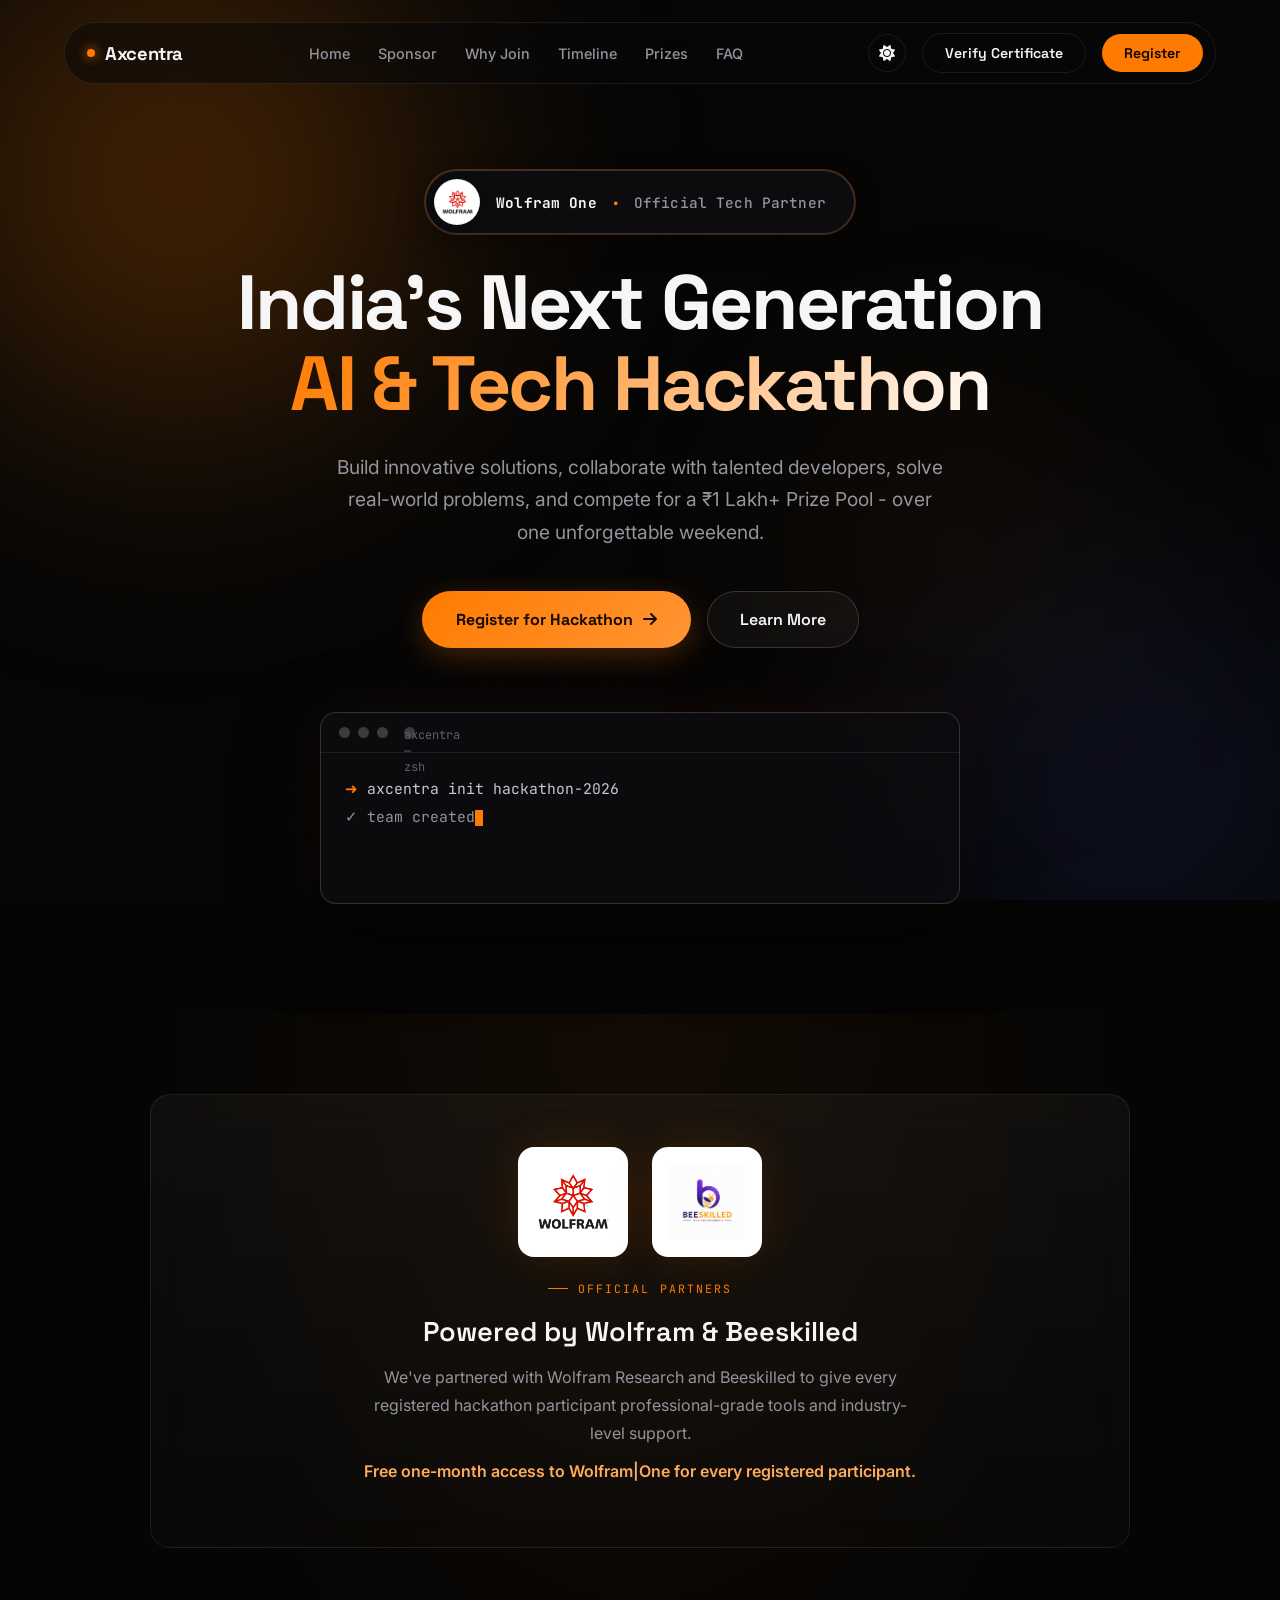
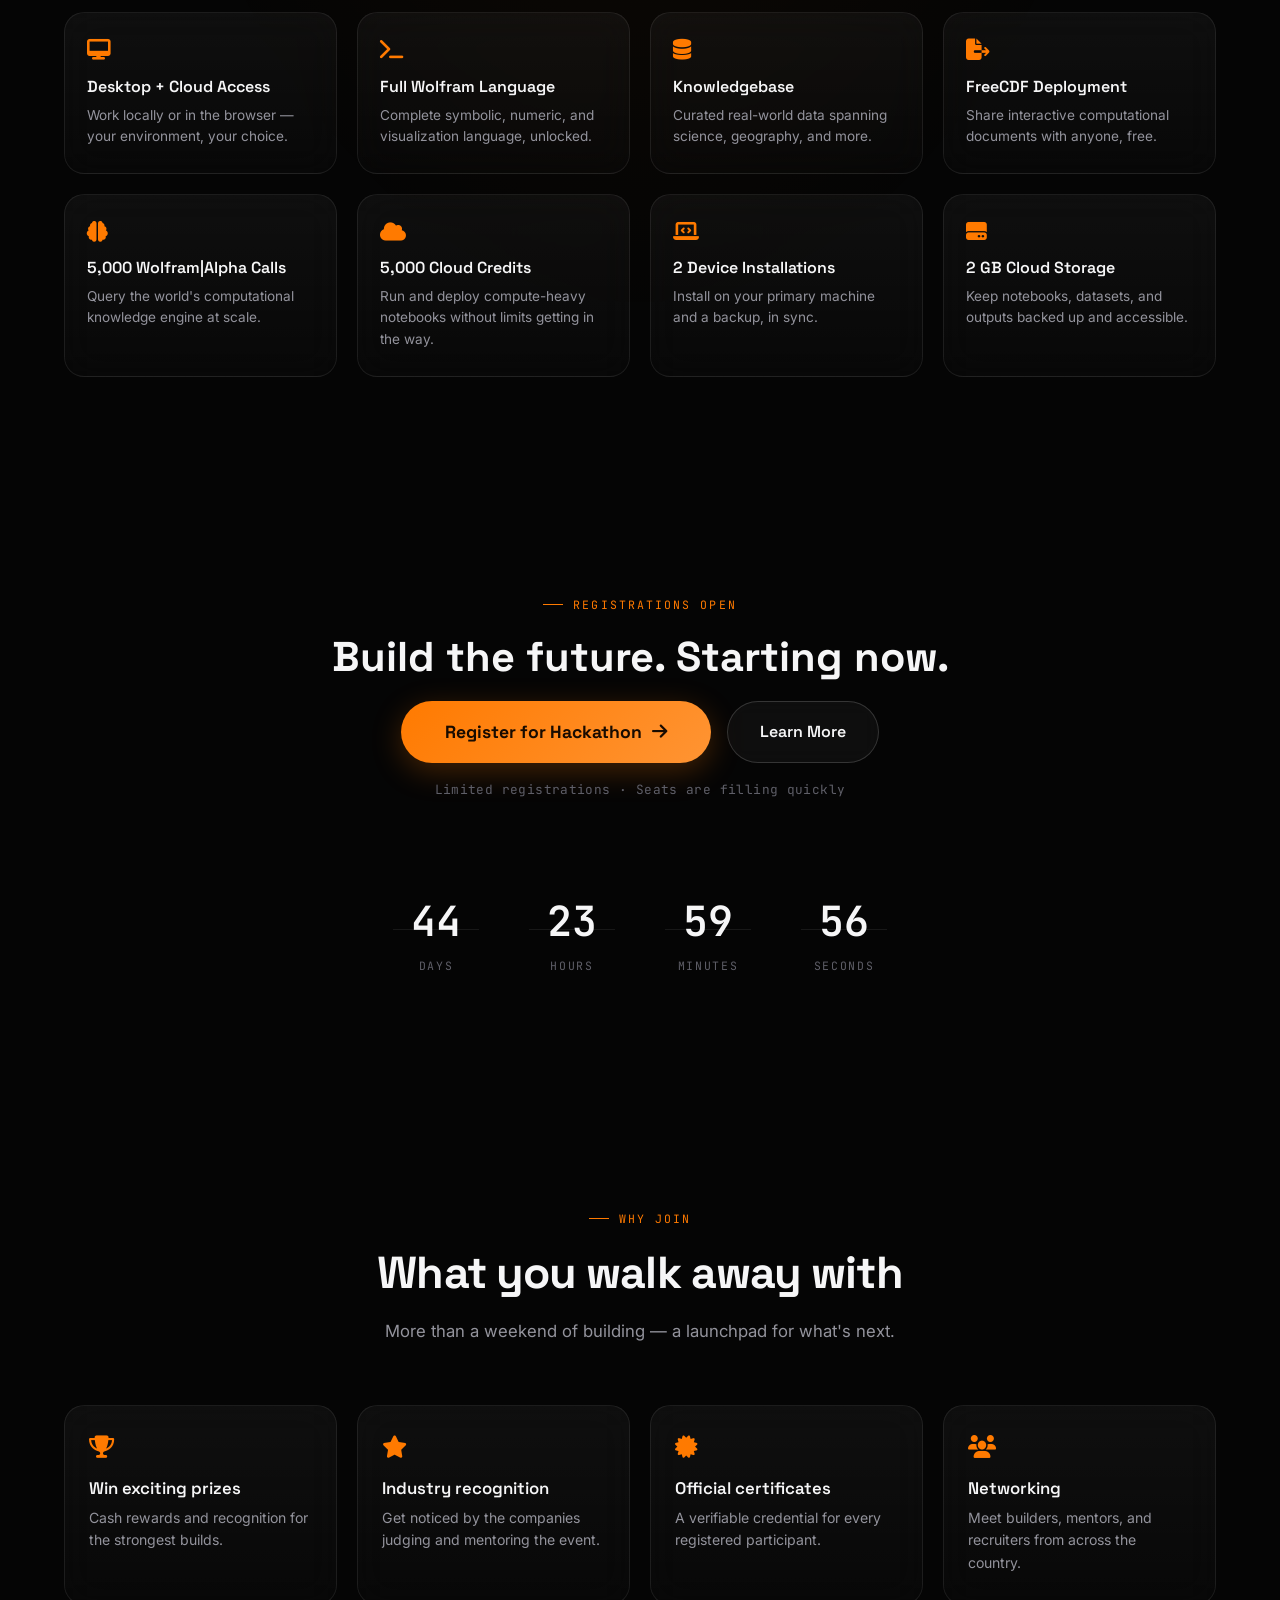
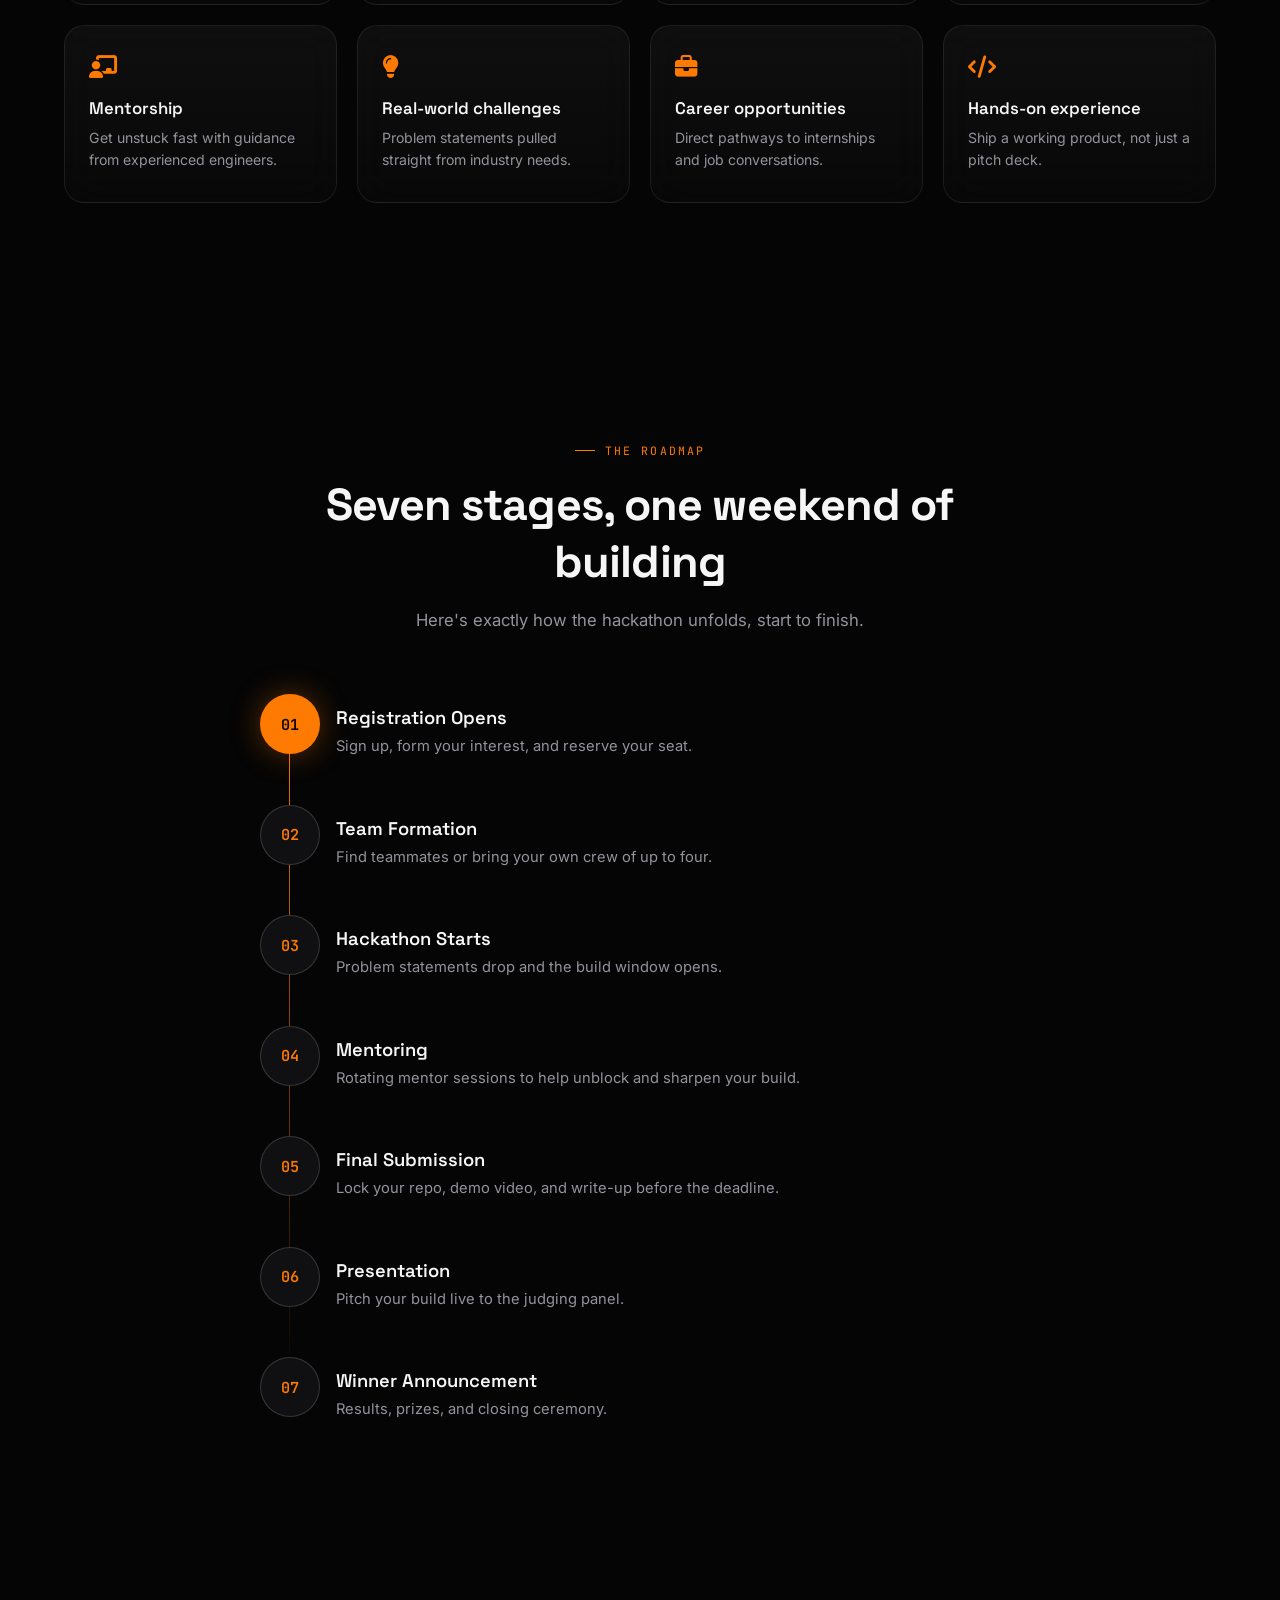
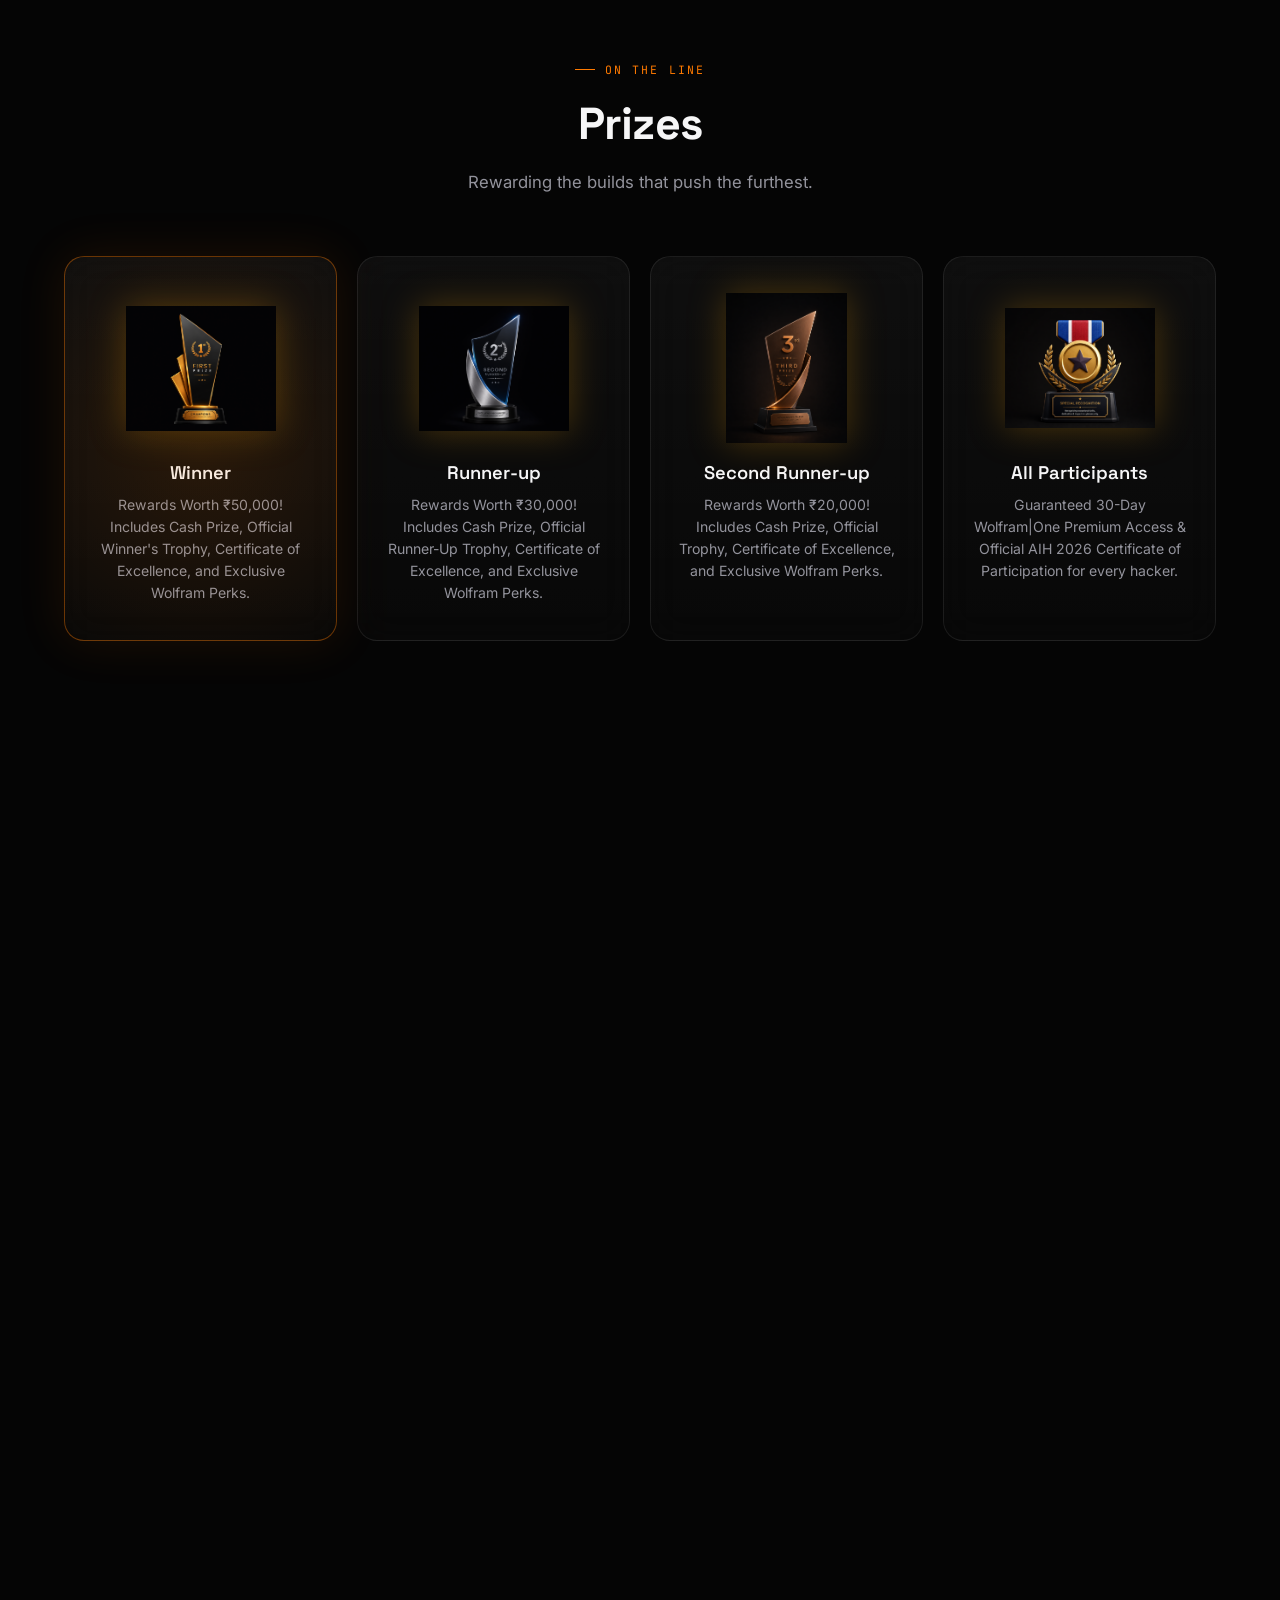
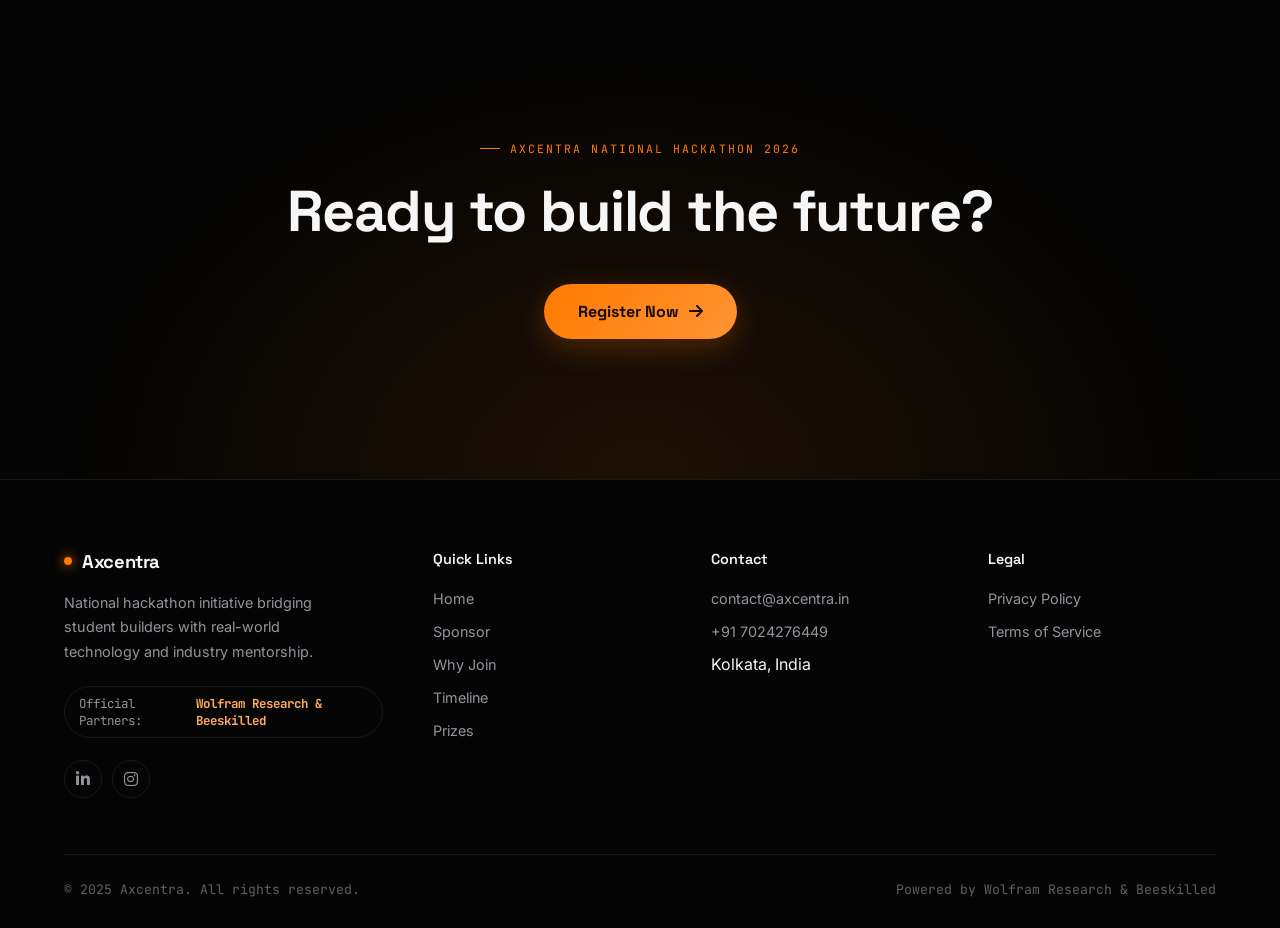
<file: index.html>
<!DOCTYPE html>
<html lang="en">
<head>
<meta charset="UTF-8" />
<meta name="viewport" content="width=device-width, initial-scale=1.0" />
<title>Axcentra National Hackathon 2026 — Build. Innovate. Win.</title>
<meta name="description" content="Axcentra National Hackathon 2026. India's next-generation AI & tech hackathon. Powered by Wolfram Research & Beeskilled." />

<link rel="preconnect" href="https://fonts.googleapis.com">
<link rel="preconnect" href="https://fonts.gstatic.com" crossorigin>
<link href="https://fonts.googleapis.com/css2?family=Space+Grotesk:wght@400;500;600;700&family=Inter:wght@400;500;600;700&family=JetBrains+Mono:wght@400;500;600&display=swap" rel="stylesheet">
<link rel="stylesheet" href="https://cdnjs.cloudflare.com/ajax/libs/font-awesome/6.4.0/css/all.min.css">

<style>

  :root{
    --black: #f3f3f5;
    --panel: #ffffff;
    --panel-2: #e9e9ea;
    --line: rgba(0,0,0,0.1);
    --line-strong: rgba(0,0,0,0.15);
    --white: #0a0a0a;
    --muted: #5f5f68;
    --muted-2: #82828a;
    --orange: #ff7a00;
    --orange-light: #e66e00;
    --orange-glow: rgba(255,122,0,0.15);
    --blue: #4d6bff;
    --blue-glow: rgba(77,107,255,0.1);
    
    --nav-bg: rgba(255,255,255,0.65);
    --menu-bg: rgba(243,243,245,0.98);
    --term-bg: rgba(255,255,255,0.85);
    --term-text: #333333;
    --term-shadow: rgba(0,0,0,0.15);
    --strip-bg: rgba(0,0,0,0.03);
    --glass-bg: linear-gradient(180deg, rgba(255,255,255,0.6), rgba(255,255,255,0.3));
    --glass-shadow: rgba(0,0,0,0.1);
    --btn-sec-bg: rgba(0,0,0,0.04);
    --mark-bg: #f4f4f5;
    --big-bg: linear-gradient(145deg, #ffffff, #f0f0f0);
    --accent-end: #333333;

    --f-display: 'Space Grotesk', sans-serif;
    --f-body: 'Inter', sans-serif;
    --f-mono: 'JetBrains Mono', monospace;

    --radius: 20px;
    --radius-sm: 12px;
    --ease: cubic-bezier(0.16,1,0.3,1);
  }

  /* ============ DARK THEME ============ */
  body.dark-theme {
    --black: #050505;
    --panel: #0b0b0d;
    --panel-2: #101013;
    --line: rgba(255,255,255,0.08);
    --line-strong: rgba(255,255,255,0.16);
    --white: #f6f6f7;
    --muted: #93939c;
    --muted-2: #5f5f68;
    --orange: #ff7a00;
    --orange-light: #ffab5c;
    --orange-glow: rgba(255,122,0,0.35);
    --blue: #4d6bff;
    --blue-glow: rgba(77,107,255,0.18);
    
    --nav-bg: rgba(8,8,10,0.55);
    --menu-bg: rgba(5,5,5,0.98);
    --term-bg: rgba(13,13,15,0.75);
    --term-text: #c8c8cf;
    --term-shadow: rgba(0,0,0,0.55);
    --strip-bg: rgba(255,255,255,0.03);
    --glass-bg: linear-gradient(180deg, rgba(255,255,255,0.045), rgba(255,255,255,0.015));
    --glass-shadow: rgba(0,0,0,0.4);
    --btn-sec-bg: rgba(255,255,255,0.04);
    --mark-bg: #1a1a1d;
    --big-bg: linear-gradient(145deg, #1a1a1d, #0d0d0f);
    --accent-end: #ffffff;
  }

  *{ margin:0; padding:0; box-sizing:border-box; }
  html{ scroll-behavior:smooth; }
  ::selection{ background: var(--orange); color:#050505; }

  body{
    background: var(--black);
    color: var(--white);
    font-family: var(--f-body);
    -webkit-font-smoothing: antialiased;
    overflow-x: hidden;
    transition: background 0.4s var(--ease), color 0.4s var(--ease);
  }

  a{ color:inherit; text-decoration:none; }
  ul{ list-style:none; }
  img{ max-width:100%; display:block; }
  button{ font-family:inherit; cursor:pointer; }

  .wrap{ width: 90%; max-width: 1240px; margin: 0 auto; }
  .eyebrow{
    font-family: var(--f-mono);
    font-size: 0.72rem;
    letter-spacing: 0.18em;
    text-transform: uppercase;
    color: var(--orange);
    display: flex; align-items:center; gap:10px;
    margin-bottom: 18px;
  }
  .eyebrow::before{
    content:''; width:20px; height:1px; background: var(--orange);
  }

  @media (prefers-reduced-motion: reduce){
    *{ animation-duration: 0.01ms !important; animation-iteration-count: 1 !important; transition-duration: 0.01ms !important; scroll-behavior:auto !important; }
  }

  /* ============ NOISE + AURORA ============ */
  .grain{
    position: fixed; inset:0; z-index:2; pointer-events:none;
    opacity:0.035; mix-blend-mode: overlay;
    background-image: url("data:image/svg+xml,%3Csvg xmlns='http://www.w3.org/2000/svg' width='120' height='120'%3E%3Cfilter id='n'%3E%3CfeTurbulence type='fractalNoise' baseFrequency='0.9' numOctaves='2' stitchTiles='stitch'/%3E%3C/filter%3E%3Crect width='100%25' height='100%25' filter='url(%23n)'/%3E%3C/svg%3E");
  }
  .aurora{
    position: fixed; top:0; left:0; width:100%; height:100%;
    z-index:0; overflow:hidden; pointer-events:none;
  }
  .aurora span{
    position:absolute; border-radius:50%; filter: blur(120px);
    animation: drift 24s var(--ease) infinite alternate;
  }
  .aurora .a1{ width:56vw; height:56vw; top:-20%; left:-14%; background: radial-gradient(circle, var(--orange-glow), transparent 70%); }
  .aurora .a2{ width:44vw; height:44vw; bottom:-18%; right:-10%; background: radial-gradient(circle, var(--blue-glow), transparent 70%); animation-duration: 30s; }
  .aurora .a3{ width:30vw; height:30vw; top:40%; left:60%; background: radial-gradient(circle, rgba(255,122,0,0.12), transparent 70%); animation-duration: 18s; }
  @keyframes drift{ to{ transform: translate(4%, 6%) scale(1.08); } }

  /* ============ NAV ============ */
  header{
    position: fixed; top:0; left:0; width:100%; z-index:1000;
    padding: 22px 0; transition: 0.35s var(--ease);
  }
  header.scrolled{ padding: 12px 0; }
  .nav-island{
    background: var(--nav-bg);
    backdrop-filter: blur(20px); -webkit-backdrop-filter: blur(20px);
    border: 1px solid var(--line);
    border-radius: 100px;
    padding: 10px 12px 10px 22px;
    display:flex; align-items:center; justify-content:space-between;
    transition: background 0.4s var(--ease), border-color 0.4s var(--ease);
  }
  .brand{
    font-family: var(--f-display); font-weight:700; font-size:1.15rem;
    display:flex; align-items:center; gap:10px; letter-spacing:-0.02em;
  }
  .brand .dot{ width:8px; height:8px; border-radius:50%; background: var(--orange); box-shadow: 0 0 12px var(--orange); }
  .nav-links{ display:flex; gap:28px; }
  .nav-links a{ font-size:0.9rem; color: var(--muted); font-weight:500; position:relative; transition:0.25s; }
  .nav-links a:hover{ color: var(--white); }
  
  .theme-toggle {
    background: transparent; border: 1px solid var(--line); color: var(--white);
    width: 38px; height: 38px; border-radius: 50%; display: flex; align-items: center; justify-content: center;
    transition: 0.3s var(--ease); cursor: pointer; font-size: 1rem;
  }
  .theme-toggle:hover { background: var(--line); transform: translateY(-1px); }

  .nav-cta{
    background: var(--orange); color:#0a0500; font-family: var(--f-display);
    font-weight:600; font-size:0.88rem; padding:10px 22px; border-radius:100px; border:none;
    box-shadow: 0 0 0 rgba(255,122,0,0); transition: 0.3s var(--ease);
  }
  .nav-cta:hover{ box-shadow: 0 0 26px var(--orange-glow); transform: translateY(-1px); }
  .hamburger{ display:none; background:none; border:none; color:var(--white); font-size:1.3rem; padding:8px; }

  .mobile-menu{
    position:fixed; inset:0; background: var(--menu-bg); backdrop-filter: blur(20px);
    z-index:1500; display:flex; flex-direction:column; align-items:center; justify-content:center; gap:26px;
    transform: translateY(-100%); transition: transform 0.4s var(--ease), background 0.4s var(--ease);
  }
  .mobile-menu.active{ transform: translateY(0); }
  .mobile-menu a{ font-family: var(--f-display); font-size:1.5rem; font-weight:600; }
  .mobile-menu .close-m{ position:absolute; top:28px; right:28px; background:none; border:none; color:var(--white); font-size:1.6rem; }

  /* ============ HERO ============ */
  .hero{ position:relative; padding: 170px 0 110px; z-index:1; }
  .hero-inner{ max-width: 900px; margin: 0 auto; text-align:center; }
  .badge-row{ display:flex; justify-content:center; margin-bottom: 28px; }
  .badge{
    display:inline-flex; align-items:center; gap:9px;
    padding: 9px 18px; border-radius:100px; font-size:0.85rem; font-weight:500;
    background: rgba(255,122,0,0.08); border:1px solid rgba(255,122,0,0.3);
    color: var(--orange-light); backdrop-filter: blur(10px);
  }

  h1.headline{
    font-family: var(--f-display); font-weight:700;
    font-size: clamp(2.6rem, 6vw, 5.2rem); line-height:1.06; letter-spacing:-0.03em;
    margin-bottom: 26px;
  }
  h1.headline .accent{
    background: linear-gradient(120deg, var(--orange) 0%, var(--orange-light) 45%, var(--accent-end) 100%);
    -webkit-background-clip:text; -webkit-text-fill-color: transparent; background-clip:text;
  }
  .hero-sub{
    font-size: clamp(1rem, 1.6vw, 1.2rem); color: var(--muted); max-width:620px;
    margin: 0 auto 42px; line-height:1.7;
  }
  .hero-actions{ display:flex; gap:16px; justify-content:center; flex-wrap:wrap; margin-bottom:56px; }

  .btn-primary{
    background: linear-gradient(135deg, var(--orange), #ff9433);
    color:#180b00; font-family: var(--f-display); font-weight:700; font-size:1rem;
    padding: 17px 34px; border-radius:100px; border:none;
    box-shadow: 0 8px 30px rgba(255,122,0,0.25);
    transition: 0.3s var(--ease); display:inline-flex; align-items:center; gap:10px;
  }
  .btn-primary:hover{ transform: translateY(-2px); box-shadow: 0 12px 44px var(--orange-glow); }
  .btn-secondary{
    background: var(--btn-sec-bg); color:var(--white); border:1px solid var(--line-strong);
    font-family: var(--f-display); font-weight:600; font-size:1rem;
    padding: 17px 32px; border-radius:100px; transition: 0.3s var(--ease);
    backdrop-filter: blur(10px); display:inline-flex; align-items:center; gap:10px;
  }
  .btn-secondary:hover{ border-color: var(--orange); }

  /* terminal signature visual */
  .terminal{
    max-width: 640px; margin: 64px auto 0;
    background: var(--term-bg); border:1px solid var(--line-strong);
    border-radius: 16px; backdrop-filter: blur(20px);
    box-shadow: 0 30px 80px var(--term-shadow), 0 0 60px rgba(255,122,0,0.06);
    text-align:left; overflow:hidden; transition: background 0.4s var(--ease), box-shadow 0.4s var(--ease);
  }
  .terminal-bar{ display:flex; align-items:center; gap:8px; padding:14px 18px; border-bottom:1px solid var(--line); }
  .terminal-bar span{ width:11px; height:11px; border-radius:50%; background:#3a3a3d; }
  .terminal-bar .tlabel{ margin-left:8px; font-family: var(--f-mono); font-size:0.75rem; color: var(--muted-2); }
  .terminal-body{ padding: 22px 24px 28px; font-family: var(--f-mono); font-size:0.92rem; line-height:1.9; color: var(--term-text); min-height:150px; }
  .terminal-body .prompt{ color: var(--orange); }
  .terminal-body .out{ color: var(--muted); }
  .cursor{ display:inline-block; width:8px; height:1.1em; background: var(--orange); vertical-align:middle; animation: blink 0.9s step-end infinite; }
  @keyframes blink{ 50%{ opacity:0; } }

  /* ============ SECTION SHELL ============ */
  section{ position:relative; padding: 120px 0; z-index:1; }
  .section-head{ max-width:640px; margin: 0 auto 60px; text-align:center; }
  .section-head h2{
    font-family: var(--f-display); font-weight:700; font-size: clamp(2rem, 3.6vw, 2.8rem);
    letter-spacing:-0.02em; margin-bottom:16px;
  }
  .section-head p{ color: var(--muted); font-size:1.05rem; line-height:1.7; }
  .section-head.left{ text-align:left; margin-left:0; }

  .reveal{ opacity:0; transform: translateY(26px); transition: 0.8s var(--ease); }
  .reveal.in{ opacity:1; transform: translateY(0); }

  /* glass card base */
  .glass{
    background: var(--glass-bg);
    border: 1px solid var(--line);
    border-radius: var(--radius);
    backdrop-filter: blur(18px);
    transition: 0.35s var(--ease);
  }
  .glass:hover{ border-color: rgba(255,122,0,0.35); transform: translateY(-4px); box-shadow: 0 20px 50px var(--glass-shadow), 0 0 0 1px rgba(255,122,0,0.08); }

  /* ============ PARTNER BADGE (HERO) ============ */
  .partner-badge{
    display:inline-flex; align-items:center; gap:16px;
    padding:8px 28px 8px 8px; border-radius:100px;
    border:1px solid var(--line-strong);
    background: var(--panel);
    box-shadow: 0 8px 28px var(--glass-shadow), 0 0 0 1px var(--orange-glow);
    font-family: var(--f-mono); font-size:0.9rem; color:var(--term-text);
    transition: background 0.4s var(--ease), border-color 0.4s var(--ease), box-shadow 0.4s var(--ease);
  }
  .partner-badge-icon{
    background:#ffffff; border-radius:50%;
    width:46px; height:46px; flex-shrink:0;
    display:flex; align-items:center; justify-content:center;
    box-shadow: 0 2px 10px rgba(0,0,0,0.14), 0 0 0 1px rgba(0,0,0,0.05) inset;
  }
  .partner-badge-icon img{ height:26px; width:auto; object-fit:contain; display:block; }
  .partner-badge-text{ display:flex; align-items:center; gap:12px; letter-spacing:0.01em; flex-wrap:wrap; }
  .partner-badge-name{ color:var(--white); font-weight:700; }
  .partner-badge-dot{ color:var(--orange); font-size:1.4rem; line-height:0; transform:translateY(1px); }
  .partner-badge-role{ color:var(--muted); font-weight:500; }

  /* ============ SPONSOR SECTION ============ */
  .sponsor-section{ background: radial-gradient(ellipse at 50% 0%, rgba(255,122,0,0.06), transparent 60%); padding-top: 80px; }
  .sponsor-hero-card{
    max-width: 980px; margin: 0 auto 64px; padding: 52px;
    text-align:center; position:relative;
  }
  .sponsor-hero-card .wolf-big{
    width:110px; height:110px; border-radius:16px;
    background: #ffffff; border:1px solid var(--line-strong);
    display:flex; align-items:center; justify-content:center; overflow: hidden;
    box-shadow: 0 0 40px rgba(255,122,0,0.15), 0 8px 24px rgba(0,0,0,0.08);
    padding: 16px;
  }
  .sponsor-hero-card .wolf-big img{
    width:100%; height:100%; object-fit:contain;
  }
  .sponsor-hero-card h3{ font-family: var(--f-display); font-size:1.7rem; font-weight:600; margin-bottom:14px; }
  .sponsor-hero-card p{ color: var(--muted); max-width:560px; margin: 0 auto 10px; line-height:1.75; }
  .sponsor-hero-card .highlight{ color: var(--orange-light); font-weight:600; }

  .benefit-grid{ display:grid; grid-template-columns: repeat(4, 1fr); gap:20px; }
  .benefit-card{ padding: 26px 22px; }
  .benefit-card i{ font-size:1.3rem; color: var(--orange); margin-bottom:16px; display:block; }
  .benefit-card h4{ font-family: var(--f-display); font-size:1rem; font-weight:600; margin-bottom:8px; }
  .benefit-card p{ font-size:0.85rem; color: var(--muted); line-height:1.55; }

  /* ============ CTA STRIP ============ */
  .cta-strip{ text-align:center; padding: 100px 0; }
  .cta-strip .btn-primary{ font-size:1.1rem; padding:20px 44px; }
  .cta-strip .note{ margin-top:18px; font-family: var(--f-mono); font-size:0.8rem; color: var(--muted-2); letter-spacing:0.03em; }
  .cta-strip .actions{ display:flex; gap:16px; justify-content:center; flex-wrap:wrap; margin-bottom:6px; }

  /* ============ COUNTDOWN ============ */
  .countdown-grid{ display:flex; justify-content:center; gap:18px; flex-wrap:wrap; }
  .flip{
    width: 118px; padding: 26px 0 18px; text-align:center; position:relative;
  }
  .flip .num{
    font-family: var(--f-mono); font-weight:600; font-size:2.6rem; color:var(--white);
    font-variant-numeric: tabular-nums;
  }
  .flip .lbl{ margin-top:10px; font-size:0.72rem; letter-spacing:0.14em; text-transform:uppercase; color: var(--muted-2); font-family: var(--f-mono); }
  .flip::after{
    content:''; position:absolute; left:16px; right:16px; top:50%; height:1px; background: var(--line);
  }

  /* ============ WHY PARTICIPATE ============ */
  .why-grid{ display:grid; grid-template-columns: repeat(4, 1fr); gap:20px; }
  .why-card{ padding: 30px 24px; }
  .why-card i{ font-size:1.4rem; color: var(--orange); margin-bottom:18px; display:block; }
  .why-card h4{ font-family: var(--f-display); font-size:1.05rem; margin-bottom:8px; font-weight:600; }
  .why-card p{ font-size:0.88rem; color: var(--muted); line-height:1.6; }

  /* ============ TIMELINE ============ */
  .timeline{ position:relative; max-width: 760px; margin: 0 auto; }
  .timeline::before{
    content:''; position:absolute; left:29px; top:6px; bottom:6px; width:1px;
    background: linear-gradient(180deg, var(--orange), rgba(255,122,0,0) 95%);
  }
  .t-item{ position:relative; padding-left: 76px; padding-bottom: 46px; }
  .t-item:last-child{ padding-bottom:0; }
  .t-num{
    position:absolute; left:0; top:0; width:60px; height:60px; border-radius:50%;
    background: var(--panel-2); border:1px solid var(--line-strong);
    display:flex; align-items:center; justify-content:center;
    font-family: var(--f-mono); font-weight:600; font-size:0.95rem; color: var(--orange);
    z-index:1;
  }
  .t-item.active .t-num{ background: var(--orange); color:#0a0500; box-shadow: 0 0 30px var(--orange-glow); border-color: transparent; }
  .t-content h4{ font-family: var(--f-display); font-size:1.15rem; font-weight:600; margin-bottom:6px; padding-top:12px; }
  .t-content p{ color: var(--muted); font-size:0.92rem; line-height:1.6; }

  /* ============ PRIZES ============ */
  .prize-grid{ display:grid; grid-template-columns: repeat(4, 1fr); gap:20px; }
  .prize-card{ padding: 36px 26px; text-align:center; position:relative; overflow:hidden; }
  .prize-card .rank{ font-size:2.3rem; margin-bottom:18px; }
  .prize-card h4{ font-family: var(--f-display); font-size:1.15rem; font-weight:600; margin-bottom:10px; }
  .prize-card p{ color: var(--muted); font-size:0.88rem; line-height:1.55; }
  .prize-card.first{ border-color: rgba(255,122,0,0.4); box-shadow: 0 0 50px rgba(255,122,0,0.1); }
  .prize-card.first::before{
    content:''; position:absolute; top:-40%; left:-40%; width:180%; height:180%;
    background: radial-gradient(circle, rgba(255,122,0,0.12), transparent 60%);
    animation: drift 12s var(--ease) infinite alternate;
  }

  /* ============ FAQ ============ */
  .faq-wrap{ max-width:760px; margin:0 auto; }
  .faq-item{ border-bottom: 1px solid var(--line); }
  .faq-q{
    padding: 26px 4px; display:flex; justify-content:space-between; align-items:center;
    cursor:pointer; font-family: var(--f-display); font-weight:600; font-size:1.05rem;
  }
  .faq-q i{ color: var(--muted-2); transition: 0.3s var(--ease); font-size:0.9rem; flex-shrink:0; margin-left:20px; }
  .faq-a{ max-height:0; overflow:hidden; transition: max-height 0.35s var(--ease); }
  .faq-a p{ padding: 0 4px 26px; color: var(--muted); line-height:1.7; max-width:640px; }
  .faq-item.open .faq-q{ color: var(--orange-light); }
  .faq-item.open .faq-q i{ transform: rotate(45deg); color: var(--orange); }

  /* ============ FINAL CTA ============ */
  .final-cta{
    text-align:center; padding: 140px 0; position:relative;
    background: radial-gradient(ellipse at 50% 100%, rgba(255,122,0,0.1), transparent 65%);
  }
  .final-cta h2{
    font-family: var(--f-display); font-weight:700; font-size: clamp(2.2rem, 5vw, 3.6rem);
    letter-spacing:-0.02em; margin-bottom:36px;
  }

  /* ============ FOOTER ============ */
  footer{ border-top:1px solid var(--line); padding: 70px 0 30px; position:relative; z-index:1; }
  .footer-grid{ display:grid; grid-template-columns: 1.4fr 1fr 1fr 1fr; gap:50px; margin-bottom:56px; }
  .footer-brand p{ color: var(--muted); font-size:0.9rem; line-height:1.7; margin: 18px 0 22px; max-width:280px; }
  .foot-partner{
    display:inline-flex; align-items:center; gap:10px; padding:8px 14px;
    border:1px solid var(--line); border-radius:100px; font-size:0.78rem; color:var(--muted); font-family: var(--f-mono);
  }
  .foot-partner b{ color: var(--orange-light); }
  .social-row{ display:flex; gap:10px; margin-top:22px; }
  .social-row a{
    width:38px; height:38px; border-radius:50%; border:1px solid var(--line); display:flex; align-items:center; justify-content:center;
    color:var(--muted); transition:0.25s;
  }
  .social-row a:hover{ background: var(--orange); color:#0a0500; border-color:var(--orange); }
  .foot-col h5{ font-family: var(--f-display); font-size:0.9rem; font-weight:600; margin-bottom:20px; color:var(--white); }
  .foot-col li{ margin-bottom:13px; }
  .foot-col a{ color: var(--muted); font-size:0.9rem; transition:0.2s; }
  .foot-col a:hover{ color: var(--orange-light); }
  .foot-bottom{ border-top:1px solid var(--line); padding-top:26px; display:flex; justify-content:space-between; flex-wrap:wrap; gap:12px; font-size:0.82rem; color: var(--muted-2); font-family: var(--f-mono); }
  .foot-bottom a{ color: var(--muted-2); }
  .foot-bottom a:hover{ color: var(--orange-light); }

  /* ============ VERIFICATION MODAL ============ */
  .modal-overlay {
    position: fixed; inset: 0; background: rgba(0,0,0,0.8); z-index: 2000;
    display: flex; align-items: center; justify-content: center;
    backdrop-filter: blur(8px);
    opacity: 0; pointer-events: none; transition: 0.3s;
  }
  .modal-overlay.open { opacity: 1; pointer-events: auto; }
  .modal-window {
    background: var(--panel);
    backdrop-filter: blur(25px); -webkit-backdrop-filter: blur(25px);
    border: 1px solid var(--line);
    padding: 30px; border-radius: 20px; width: 90%; max-width: 450px;
    box-shadow: 0 25px 50px rgba(0,0,0,0.5), 0 0 30px var(--orange-glow);
    position: relative;
    color: var(--white);
  }
  .modal-window h3 { color: var(--white); font-family: var(--f-display); }
  .modal-window #closeCert { color: var(--muted); transition: 0.3s; }
  .modal-window #closeCert:hover { color: var(--white); }
  .modal-window input { color: var(--white); }

  /* ============ RESPONSIVE ============ */
  @media (max-width: 980px){
    .nav-links{ display:none; }
    .nav-cta{ display:none; }
    .hamburger{ display:block; }
    .benefit-grid{ grid-template-columns: repeat(2,1fr); }
    .why-grid{ grid-template-columns: repeat(2,1fr); }
    .prize-grid{ grid-template-columns: repeat(2,1fr); }
    .footer-grid{ grid-template-columns: 1fr 1fr; }
  }
  @media (max-width: 620px){
    .hero{ padding-top:130px; }
    .benefit-grid, .why-grid, .prize-grid{ grid-template-columns: 1fr; }
    .footer-grid{ grid-template-columns: 1fr; }
    .flip{ width: 76px; padding: 18px 0 12px; }
    .flip .num{ font-size:1.7rem; }
    section{ padding: 80px 0; }
    .terminal-body{ font-size:0.78rem; }
    .sponsor-hero-card{ padding: 32px 22px; }
    .hero-actions{ flex-direction:column; align-items:stretch; }
    .hero-actions .btn-primary, .hero-actions .btn-secondary{ justify-content:center; width:100%; }
    .sponsor-hero-card > div[style*="flex"]{ gap:14px !important; }
    .sponsor-hero-card .wolf-big{ width:76px; height:76px; padding:11px; }
  }
  .rank{
    display:flex;
    justify-content:center;
    align-items:center;
    margin-bottom:18px;
}

.rank img{
    width:150px;
    height:150px;
    object-fit:contain;
    transition:.35s ease;
    filter:drop-shadow(0 0 18px rgba(255,166,0,.25));
}

.prize-card:hover .rank img{
    transform:translateY(-6px) scale(1.08);
    filter:drop-shadow(0 0 25px rgba(255,166,0,.55));
}

  @media (max-width: 480px){
    .wrap{ width:92%; }
    .hero{ padding: 110px 0 70px; }
    h1.headline{ font-size: clamp(2.1rem, 9vw, 2.6rem); }
    .hero-sub{ font-size:0.95rem; margin-bottom:32px; }
    .partner-badge{ gap:10px; padding:6px 16px 6px 6px; font-size:0.72rem; }
    .partner-badge-icon{ width:38px; height:38px; }
    .partner-badge-icon img{ height:20px; }
    .partner-badge-text{ gap:8px; }
    .partner-badge-dot{ display:none; }
    .terminal{ margin-top:40px; }
    .terminal-body{ padding:16px 16px 20px; font-size:0.72rem; line-height:1.7; }
    .terminal-bar{ padding:10px 14px; }
    section{ padding:60px 0; }
    .section-head{ margin-bottom:40px; }
    .section-head h2{ font-size: clamp(1.6rem, 7vw, 2rem); }
    .btn-primary, .btn-secondary{ padding:14px 22px; font-size:0.92rem; }
    .nav-island{ padding:8px 10px 8px 16px; }
    .brand{ font-size:1rem; }
  }
</style>
</head>
<body class="dark-theme">

<div class="grain"></div>
<div class="aurora"><span class="a1"></span><span class="a2"></span><span class="a3"></span></div>

<header id="header">
  <div class="wrap">
    <div class="nav-island">
      <a href="#top" class="brand"><span class="dot"></span>Axcentra</a>
      
      <!-- Navbar links with Home added -->
      <nav class="nav-links">
        <a href="#top">Home</a>
        <a href="#sponsor">Sponsor</a>
        <a href="#why">Why Join</a>
        <a href="#timeline">Timeline</a>
        <a href="#prizes">Prizes</a>
        <a href="#faq">FAQ</a>
      </nav>
      
      <!-- Theme toggle + Actions -->
      <div style="display:flex; align-items:center; gap:16px;">
        <button id="themeToggle" class="theme-toggle" aria-label="Toggle Theme">
          <i class="fas fa-sun"></i>
        </button>
        <button id="verifyBtn" class="nav-cta" style="background: transparent; border: 1px solid var(--line); color: var(--white);">Verify Certificate</button>
        <a href="https://unstop.com/o/9wo6vc8?lb=Rzr5q9JB&utm_medium=Share&utm_source=online_coding_challenge&utm_campaign=Wkmvnhau43634" class="nav-cta" target="_blank">Register</a>
        <button class="hamburger" id="menuBtn"><i class="fas fa-bars"></i></button>
      </div>
    </div>
  </div>
</header>

<div class="mobile-menu" id="mobileMenu">
  <button class="close-m" id="closeMenu"><i class="fas fa-times"></i></button>
  <a href="#top">Home</a>
  <a href="#sponsor">Sponsor</a>
  <a href="#why">Why Join</a>
  <a href="#timeline">Timeline</a>
  <a href="#prizes">Prizes</a>
  <a href="#faq">FAQ</a>
  <button id="verifyBtnMobile" class="btn-primary" style="margin-top:10px; width: 80%; background: transparent; border: 1px solid var(--line); color: var(--white); font-size: 1rem; justify-content: center;">Verify Certificate</button>
  <a href="https://unstop.com/o/9wo6vc8?lb=Rzr5q9JB&utm_medium=Share&utm_source=online_coding_challenge&utm_campaign=Wkmvnhau43634" class="btn-primary" style="margin-top:10px; width: 80%; justify-content: center;" target="_blank">Register</a>
</div>

<main id="top">

  <!-- HERO -->
  <section class="hero">
    <div class="wrap hero-inner">
      <div class="badge-row">
        <!-- Eye-catching Tech Partner Badge -->
        <span class="partner-badge">
          <span class="partner-badge-icon">
            <img src="logo-wolfram.png" alt="Wolfram Logo">
          </span>
          <span class="partner-badge-text">
            <span class="partner-badge-name">Wolfram One</span>
            <span class="partner-badge-dot">·</span>
            <span class="partner-badge-role">Official Tech Partner</span>
          </span>
        </span>
      </div>
      <h1 class="headline">India's Next Generation<br><span class="accent">AI &amp; Tech Hackathon</span></h1>
      <p class="hero-sub">Build innovative solutions, collaborate with talented developers, solve real-world problems, and compete for a ₹1 Lakh+ Prize Pool - over one unforgettable weekend.</p>

      <div class="hero-actions">
        <a href="https://unstop.com/o/9wo6vc8?lb=Rzr5q9JB&utm_medium=Share&utm_source=online_coding_challenge&utm_campaign=Wkmvnhau43634" class="btn-primary" target="_blank">Register for Hackathon <i class="fas fa-arrow-right"></i></a>
        <a href="#sponsor" class="btn-secondary">Learn More</a>
      </div>

      <div class="terminal reveal">
        <div class="terminal-bar"><span></span><span></span><span></span><span class="tlabel">axcentra — zsh</span></div>
        <div class="terminal-body" id="termBody"></div>
      </div>
    </div>
  </section>

  <!-- SPONSOR -->
  <section id="sponsor" class="sponsor-section">
    <div class="wrap">
      <div class="sponsor-hero-card glass reveal">
        
        <!-- Big Logos Container -->
        <div style="display:flex; justify-content:center; gap:24px; margin-bottom:24px;">
          <div class="wolf-big">
            <img src="logo-wolfram.png" alt="Wolfram Logo">
          </div>
          <div class="wolf-big">
            <img src="logo beeskilled.png" alt="Beeskilled Logo">
          </div>
        </div>

        <div class="eyebrow" style="justify-content:center;">Official Partners</div>
        <h3>Powered by Wolfram & Beeskilled</h3>
        <p>We've partnered with Wolfram Research and Beeskilled to give every registered hackathon participant professional-grade tools and industry-level support.</p>
        <p class="highlight">Free one-month access to Wolfram|One for every registered participant.</p>
      </div>

      <div class="benefit-grid">
        <div class="benefit-card glass reveal"><i class="fas fa-desktop"></i><h4>Desktop + Cloud Access</h4><p>Work locally or in the browser — your environment, your choice.</p></div>
        <div class="benefit-card glass reveal"><i class="fas fa-terminal"></i><h4>Full Wolfram Language</h4><p>Complete symbolic, numeric, and visualization language, unlocked.</p></div>
        <div class="benefit-card glass reveal"><i class="fas fa-database"></i><h4>Knowledgebase</h4><p>Curated real-world data spanning science, geography, and more.</p></div>
        <div class="benefit-card glass reveal"><i class="fas fa-file-export"></i><h4>FreeCDF Deployment</h4><p>Share interactive computational documents with anyone, free.</p></div>
        <div class="benefit-card glass reveal"><i class="fas fa-brain"></i><h4>5,000 Wolfram|Alpha Calls</h4><p>Query the world's computational knowledge engine at scale.</p></div>
        <div class="benefit-card glass reveal"><i class="fas fa-cloud"></i><h4>5,000 Cloud Credits</h4><p>Run and deploy compute-heavy notebooks without limits getting in the way.</p></div>
        <div class="benefit-card glass reveal"><i class="fas fa-laptop-code"></i><h4>2 Device Installations</h4><p>Install on your primary machine and a backup, in sync.</p></div>
        <div class="benefit-card glass reveal"><i class="fas fa-hdd"></i><h4>2 GB Cloud Storage</h4><p>Keep notebooks, datasets, and outputs backed up and accessible.</p></div>
      </div>
    </div>
  </section>

  <!-- CTA + COUNTDOWN -->
  <section id="register" class="cta-strip">
    <div class="wrap">
      <div class="eyebrow" style="justify-content:center;">Registrations Open</div>
      <h2 style="font-family:var(--f-display); font-weight:700; font-size:clamp(1.8rem,3.6vw,2.6rem); margin-bottom:18px;">Build the future. Starting now.</h2>
      <div class="actions">
        <a href="https://unstop.com/o/9wo6vc8?lb=Rzr5q9JB&utm_medium=Share&utm_source=online_coding_challenge&utm_campaign=Wkmvnhau43634" class="btn-primary" target="_blank">Register for Hackathon <i class="fas fa-arrow-right"></i></a>
        <a href="#why" class="btn-secondary">Learn More</a>
      </div>
      <p class="note">Limited registrations · Seats are filling quickly</p>

      <div style="margin-top:70px;">
        <div class="countdown-grid" id="countdown">
          <div class="flip"><div class="num" id="cd-d">00</div><div class="lbl">Days</div></div>
          <div class="flip"><div class="num" id="cd-h">00</div><div class="lbl">Hours</div></div>
          <div class="flip"><div class="num" id="cd-m">00</div><div class="lbl">Minutes</div></div>
          <div class="flip"><div class="num" id="cd-s">00</div><div class="lbl">Seconds</div></div>
        </div>
      </div>
    </div>
  </section>

  <!-- WHY PARTICIPATE -->
  <section id="why">
    <div class="wrap">
      <div class="section-head reveal">
        <div class="eyebrow" style="justify-content:center;">Why Join</div>
        <h2>What you walk away with</h2>
        <p>More than a weekend of building — a launchpad for what's next.</p>
      </div>
      <div class="why-grid">
        <div class="why-card glass reveal"><i class="fas fa-trophy"></i><h4>Win exciting prizes</h4><p>Cash rewards and recognition for the strongest builds.</p></div>
        <div class="why-card glass reveal"><i class="fas fa-star"></i><h4>Industry recognition</h4><p>Get noticed by the companies judging and mentoring the event.</p></div>
        <div class="why-card glass reveal"><i class="fas fa-certificate"></i><h4>Official certificates</h4><p>A verifiable credential for every registered participant.</p></div>
        <div class="why-card glass reveal"><i class="fas fa-users"></i><h4>Networking</h4><p>Meet builders, mentors, and recruiters from across the country.</p></div>
        <div class="why-card glass reveal"><i class="fas fa-chalkboard-teacher"></i><h4>Mentorship</h4><p>Get unstuck fast with guidance from experienced engineers.</p></div>
        <div class="why-card glass reveal"><i class="fas fa-lightbulb"></i><h4>Real-world challenges</h4><p>Problem statements pulled straight from industry needs.</p></div>
        <div class="why-card glass reveal"><i class="fas fa-briefcase"></i><h4>Career opportunities</h4><p>Direct pathways to internships and job conversations.</p></div>
        <div class="why-card glass reveal"><i class="fas fa-code"></i><h4>Hands-on experience</h4><p>Ship a working product, not just a pitch deck.</p></div>
      </div>
    </div>
  </section>

  <!-- TIMELINE -->
  <section id="timeline">
    <div class="wrap">
      <div class="section-head reveal">
        <div class="eyebrow" style="justify-content:center;">The Roadmap</div>
        <h2>Seven stages, one weekend of building</h2>
        <p>Here's exactly how the hackathon unfolds, start to finish.</p>
      </div>
      <div class="timeline">
        <div class="t-item active reveal"><div class="t-num">01</div><div class="t-content"><h4>Registration Opens</h4><p>Sign up, form your interest, and reserve your seat.</p></div></div>
        <div class="t-item reveal"><div class="t-num">02</div><div class="t-content"><h4>Team Formation</h4><p>Find teammates or bring your own crew of up to four.</p></div></div>
        <div class="t-item reveal"><div class="t-num">03</div><div class="t-content"><h4>Hackathon Starts</h4><p>Problem statements drop and the build window opens.</p></div></div>
        <div class="t-item reveal"><div class="t-num">04</div><div class="t-content"><h4>Mentoring</h4><p>Rotating mentor sessions to help unblock and sharpen your build.</p></div></div>
        <div class="t-item reveal"><div class="t-num">05</div><div class="t-content"><h4>Final Submission</h4><p>Lock your repo, demo video, and write-up before the deadline.</p></div></div>
        <div class="t-item reveal"><div class="t-num">06</div><div class="t-content"><h4>Presentation</h4><p>Pitch your build live to the judging panel.</p></div></div>
        <div class="t-item reveal"><div class="t-num">07</div><div class="t-content"><h4>Winner Announcement</h4><p>Results, prizes, and closing ceremony.</p></div></div>
      </div>
    </div>
  </section>

  <!-- PRIZES -->
  <section id="prizes">
    <div class="wrap">
      <div class="section-head reveal">
        <div class="eyebrow" style="justify-content:center;">On the Line</div>
        <h2>Prizes</h2>
        <p>Rewarding the builds that push the furthest.</p>
      </div>
    <div class="prize-grid">

    <div class="prize-card glass first reveal">
        <div class="rank">
            <img src="1.png" alt="Winner Trophy">
        </div>
        <h4>Winner</h4>
        <p>Rewards Worth ₹50,000! Includes Cash Prize, Official Winner's Trophy, Certificate of Excellence, and Exclusive Wolfram Perks.</p>
    </div>

    <div class="prize-card glass reveal">
        <div class="rank">
            <img src="2.png" alt="Runner Up Trophy">
        </div>
        <h4>Runner-up</h4>
        <p>Rewards Worth ₹30,000! Includes Cash Prize, Official Runner-Up Trophy, Certificate of Excellence, and Exclusive Wolfram Perks.</p>
    </div>

    <div class="prize-card glass reveal">
        <div class="rank">
            <img src="3.png" alt="Second Runner Up Trophy">
        </div>
        <h4>Second Runner-up</h4>
        <p>Rewards Worth ₹20,000! Includes Cash Prize, Official Trophy, Certificate of Excellence, and Exclusive Wolfram Perks.</p>
    </div>

    <div class="prize-card glass reveal">
        <div class="rank">
            <img src="4.png" alt="Special Recognition">
        </div>
        <h4>All Participants</h4>
        <p>Guaranteed 30-Day Wolfram|One Premium Access & Official AIH 2026 Certificate of Participation for every hacker.</p>
    </div>

</div>
  </section>

  <!-- FAQ -->
  <section id="faq">
    <div class="wrap">
      <div class="section-head reveal">
        <div class="eyebrow" style="justify-content:center;">Questions</div>
        <h2>Frequently asked questions</h2>
      </div>
      <div class="faq-wrap">
        <div class="faq-item reveal">
          <div class="faq-q">Who can participate? <i class="fas fa-plus"></i></div>
          <div class="faq-a"><p>Any student or early-career developer across India can register — solo or as part of a team.</p></div>
        </div>
        <div class="faq-item reveal">
          <div class="faq-q">Can beginners join? <i class="fas fa-plus"></i></div>
          <div class="faq-a"><p>Yes. Mentors are on hand throughout, and problem statements span a range of difficulty levels.</p></div>
        </div>
        <div class="faq-item reveal">
          <div class="faq-q">Is it free? <i class="fas fa-plus"></i></div>
          <div class="faq-a"><p>Registration is free, and every participant also receives a month of Wolfram|One at no cost.</p></div>
        </div>
        <div class="faq-item reveal">
          <div class="faq-q">Do I need a team? <i class="fas fa-plus"></i></div>
          <div class="faq-a"><p>No. You can register solo and form a team during the Team Formation stage, or bring your own.</p></div>
        </div>
        <div class="faq-item reveal">
          <div class="faq-q">How do I access Wolfram|One? <i class="fas fa-plus"></i></div>
          <div class="faq-a"><p>Your activation link and license key are emailed after registration is confirmed.</p></div>
        </div>
        <div class="faq-item reveal">
          <div class="faq-q">Will certificates be provided? <i class="fas fa-plus"></i></div>
          <div class="faq-a"><p>Yes — every registered participant receives a verifiable official certificate.</p></div>
        </div>
      </div>
    </div>
  </section>

  <!-- FINAL CTA -->
  <section class="final-cta">
    <div class="wrap">
      <div class="eyebrow" style="justify-content:center;">Axcentra National Hackathon 2026</div>
      <h2>Ready to build the future?</h2>
      <a href="https://unstop.com/o/9wo6vc8?lb=Rzr5q9JB&utm_medium=Share&utm_source=online_coding_challenge&utm_campaign=Wkmvnhau43634" class="btn-primary" target="_blank">Register Now <i class="fas fa-arrow-right"></i></a>
    </div>
  </section>

</main>

<footer>
  <div class="wrap">
    <div class="footer-grid">
      <div class="footer-brand">
        <a href="#top" class="brand"><span class="dot"></span>Axcentra</a>
        <p>National hackathon initiative bridging student builders with real-world technology and industry mentorship.</p>
        <div class="foot-partner">Official Partners: <b>Wolfram Research & Beeskilled</b></div>
        <div class="social-row">
          
          <a href="https://www.linkedin.com/in/axcentra-b8b0623a6" target="_blank"><i class="fab fa-linkedin-in"></i></a>
          <a href="https://www.instagram.com/axcentra_/"><i class="fab fa-instagram"></i></a>
          
            
        </div>
      </div>
      <div class="foot-col">
        <h5>Quick Links</h5>
        <ul>
          <li><a href="#top">Home</a></li>
          <li><a href="#sponsor">Sponsor</a></li>
          <li><a href="#why">Why Join</a></li>
          <li><a href="#timeline">Timeline</a></li>
          <li><a href="#prizes">Prizes</a></li>
        </ul>
      </div>
      <div class="foot-col">
        <h5>Contact</h5>
        <ul>
          <li><a href="mailto:contact@axcentra.in">contact@axcentra.in</a></li>
          <li><a href="tel:+917024276449">+91 7024276449</a></li>
          <li>Kolkata, India</li>
        </ul>
      </div>
      <div class="foot-col">
        <h5>Legal</h5>
        <ul>
          <li><a href="#">Privacy Policy</a></li>
          <li><a href="#">Terms of Service</a></li>
        </ul>
      </div>
    </div>
    <div class="foot-bottom">
      <span>© 2025 Axcentra. All rights reserved.</span>
      <span>Powered by Wolfram Research & Beeskilled</span>
    </div>
  </div>
</footer>

<!-- VERIFICATION MODAL -->
<div class="modal-overlay" id="certModal">
    <div class="modal-window">
        <div style="display:flex; justify-content:space-between; align-items:center; margin-bottom:20px;">
            <h3 style="margin:0;">Verify Certificate</h3>
            <button id="closeCert" style="background:none; border:none; font-size:1.2rem; cursor:pointer;"><i class="fas fa-times"></i></button>
        </div>
        <input type="text" id="cid" placeholder="Enter Certificate ID" style="width:100%; padding:14px; border-radius:12px; background:rgba(255,255,255,0.08); border:1px solid var(--line); color:var(--white); margin-bottom:15px; font-family:inherit;">
        <button id="verifyNow" class="btn-primary" style="width:100%; justify-content:center;">Check Status</button>
        <div id="verifyResult" style="margin-top:15px;"></div>
    </div>
</div>

<script>
  // theme toggle
  const themeToggleBtn = document.getElementById('themeToggle');
  const themeIcon = themeToggleBtn.querySelector('i');
  
  themeToggleBtn.addEventListener('click', () => {
    document.body.classList.toggle('dark-theme');
    if (document.body.classList.contains('dark-theme')) {
      themeIcon.classList.remove('fa-moon');
      themeIcon.classList.add('fa-sun');
    } else {
      themeIcon.classList.remove('fa-sun');
      themeIcon.classList.add('fa-moon');
    }
  });

  // header shrink
  window.addEventListener('scroll', () => {
    document.getElementById('header').classList.toggle('scrolled', window.scrollY > 40);
  });

  // mobile menu
  const menuBtn = document.getElementById('menuBtn');
  const mobileMenu = document.getElementById('mobileMenu');
  const closeMenu = document.getElementById('closeMenu');
  menuBtn.onclick = () => mobileMenu.classList.add('active');
  closeMenu.onclick = () => mobileMenu.classList.remove('active');
  document.querySelectorAll('.mobile-menu a').forEach(a => a.onclick = () => mobileMenu.classList.remove('active'));

  // scroll reveal
  const io = new IntersectionObserver((entries) => {
    entries.forEach(e => { if (e.isIntersecting) { e.target.classList.add('in'); io.unobserve(e.target); } });
  }, { threshold: 0.15 });
  document.querySelectorAll('.reveal').forEach(el => io.observe(el));

  // terminal type sequence
  const termBody = document.getElementById('termBody');
  const lines = [
    { type: 'cmd', text: 'axcentra init hackathon-2026' },
    { type: 'out', text: '✓ team created  ✓ problem statement assigned' },
    { type: 'cmd', text: 'wolfram activate --plan one' },
    { type: 'out', text: '✓ Wolfram|One unlocked — 30 days free' },
    { type: 'cmd', text: 'git push origin build' },
  ];
  let li = 0, ci = 0;
  function typeLine(){
    if (li >= lines.length){ return; }
    const line = lines[li];
    const el = document.createElement('div');
    if (line.type === 'cmd'){ el.innerHTML = '<span class="prompt">➜</span> '; }
    else { el.className = 'out'; }
    termBody.appendChild(el);
    function typeChar(){
      if (ci < line.text.length){
        el.innerHTML = (line.type==='cmd' ? '<span class="prompt">➜</span> ' : '') + line.text.substring(0, ci+1) + '<span class="cursor"></span>';
        ci++;
        setTimeout(typeChar, line.type === 'cmd' ? 45 : 12);
      } else {
        el.innerHTML = (line.type==='cmd' ? '<span class="prompt">➜</span> ' : '') + line.text;
        ci = 0; li++;
        setTimeout(typeLine, 500);
      }
    }
    typeChar();
  }
  document.addEventListener('DOMContentLoaded', () => setTimeout(typeLine, 900));

  // countdown
  const target = new Date();
  target.setDate(target.getDate() + 45);
  function pad(n){ return String(n).padStart(2,'0'); }
  function updateCountdown(){
    const diff = target - new Date();
    if (diff <= 0) return;
    const d = Math.floor(diff / 86400000);
    const h = Math.floor((diff % 86400000) / 3600000);
    const m = Math.floor((diff % 3600000) / 60000);
    const s = Math.floor((diff % 60000) / 1000);
    document.getElementById('cd-d').textContent = pad(d);
    document.getElementById('cd-h').textContent = pad(h);
    document.getElementById('cd-m').textContent = pad(m);
    document.getElementById('cd-s').textContent = pad(s);
  }
  updateCountdown();
  setInterval(updateCountdown, 1000);

  // faq accordion
  document.querySelectorAll('.faq-item').forEach(item => {
    const q = item.querySelector('.faq-q');
    const a = item.querySelector('.faq-a');
    q.addEventListener('click', () => {
      const isOpen = item.classList.contains('open');
      document.querySelectorAll('.faq-item').forEach(i => { i.classList.remove('open'); i.querySelector('.faq-a').style.maxHeight = null; });
      if (!isOpen){ item.classList.add('open'); a.style.maxHeight = a.scrollHeight + 'px'; }
    });
  });

  // VERIFICATION SYSTEM LOGIC
  const certModal = document.getElementById('certModal');
  document.getElementById('verifyBtn').onclick = () => certModal.classList.add('open');
  if(document.getElementById('verifyBtnMobile')) {
      document.getElementById('verifyBtnMobile').onclick = () => {
          document.getElementById('mobileMenu').classList.remove('active');
          certModal.classList.add('open');
      };
  }
  document.getElementById('closeCert').onclick = () => certModal.classList.remove('open');
  
  document.getElementById('verifyNow').onclick = () => {
      const id = document.getElementById('cid').value.trim();
      const res = document.getElementById('verifyResult');

      if(!id){
          res.innerHTML = '<div style="color:#ff4444;">Please enter Certificate ID</div>';
          return;
      }

      res.innerHTML = "Verifying...";

      fetch("https://script.google.com/macros/s/AKfycbw8AjNPXCJwPVx3-5e_6JFMheRZTgUXCzWMmvBz8VQWn2m6WuaV4t4XolflKAJlMopURQ/exec?id=" + encodeURIComponent(id))
      .then(r => r.json())
      .then(d => {
          if(!d || !d.name){
              res.innerHTML = `
              <div style="background:#fecaca;color:black;padding:18px;border-radius:10px;">
              ❌ Certificate ID Not Found
              </div>
              `;
              return;
          }

          let date = new Date(d.issue);
          let day = date.getDate();
          let month = date.toLocaleString('en-US',{month:'long'});
          let year = date.getFullYear();
          let issueDate = day+" "+month+" "+year;

          res.innerHTML = `
          <div style="
          background:rgba(0,255,0,0.08);
          border:1px solid rgba(0,255,0,0.4);
          backdrop-filter:blur(10px);
          padding:18px;
          border-radius:12px;
          margin-top:10px;
          animation:fade 0.4s;
          ">
          <h3 style="color:#7CFFB2;margin-bottom:8px;">✔ Certificate Verified</h3>
          <b>Name:</b> ${d.name}<br>
          <b>Course:</b> ${d.course}<br>
          <b>Issue Date:</b> ${issueDate}
          </div>
          `;
      })
      .catch(()=>{
          res.innerHTML = `
          <div style="background:#fecaca;color:black;padding:18px;border-radius:10px;">
          Server Error
          </div>
          `;
      });
  }
</script>

</body>
</html>
</file>
